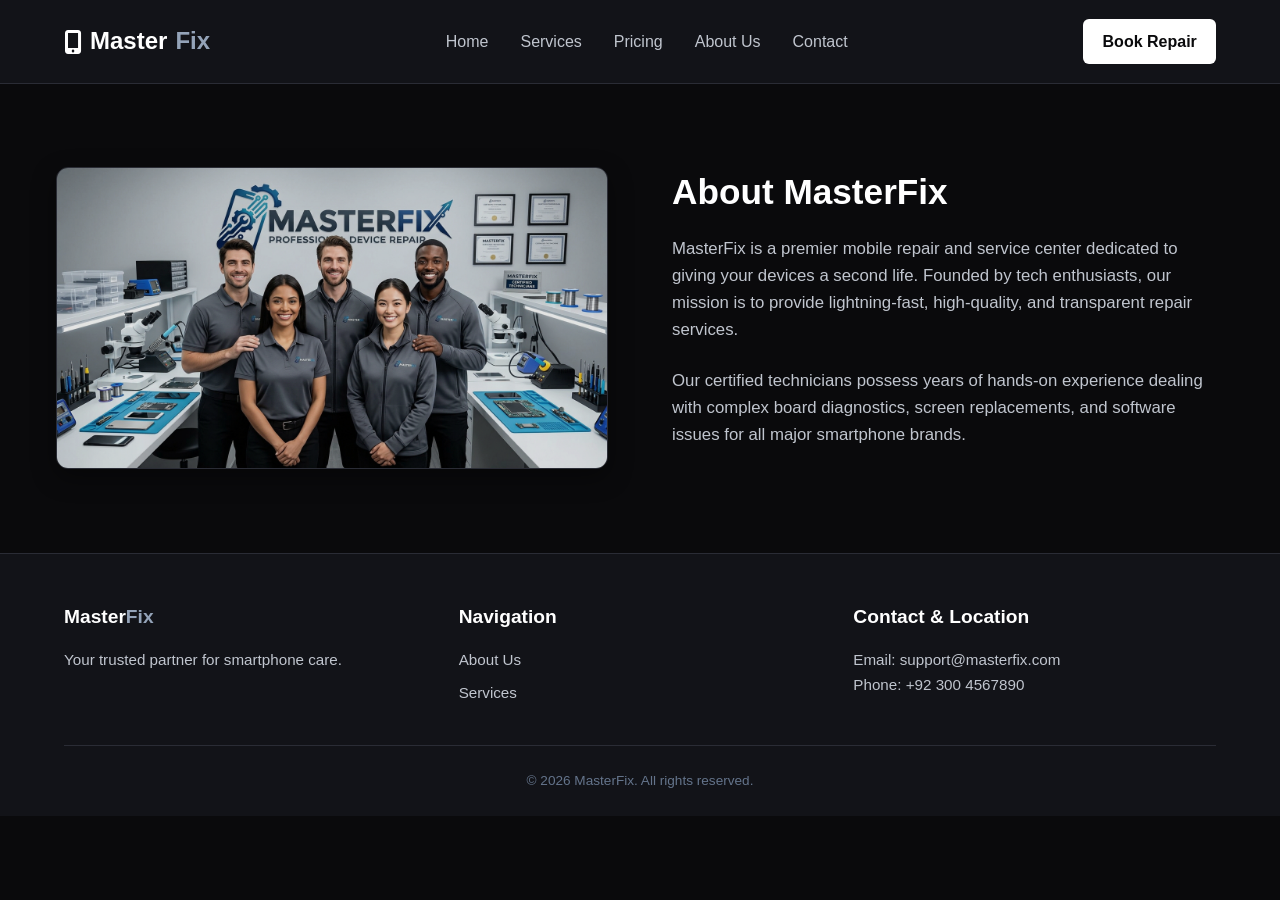
<file: about.html>
<!DOCTYPE html>
<html lang="en">
<head>
    <meta charset="UTF-8">
    <meta name="viewport" content="width=device-width, initial-scale=1.0">
    <title>About Us - MasterFix</title>
    <link rel="stylesheet" href="https://cdnjs.cloudflare.com/ajax/libs/font-awesome/6.4.0/css/all.min.css">
    <link rel="stylesheet" href="style.css">
</head>
<body>

    <nav class="navbar">
        <a href="index.html" class="logo"><i class="fa-solid fa-mobile-screen-button"></i> Master<span>Fix</span></a>
        <ul class="nav-links">
            <li><a href="index.html">Home</a></li>
            <li><a href="services.html">Services</a></li>
            <li><a href="pricing.html">Pricing</a></li>
            <li><a href="about.html">About Us</a></li>
            <li><a href="contact.html">Contact</a></li>
        </ul>
        <a href="contact.html" class="nav-cta">Book Repair</a>
    </nav>

    <section class="info-section">
        <div class="info-img-wrapper">
            <img src="Team.jpg" alt="About MasterFix Team">
        </div>
        <div class="info-content">
            <h2>About MasterFix</h2>
            <p>MasterFix is a premier mobile repair and service center dedicated to giving your devices a second life. Founded by tech enthusiasts, our mission is to provide lightning-fast, high-quality, and transparent repair services.</p>
            <p>Our certified technicians possess years of hands-on experience dealing with complex board diagnostics, screen replacements, and software issues for all major smartphone brands.</p>
        </div>
    </section>

    <footer>
        <div class="footer-container">
            <div class="footer-col">
                <h3>Master<span>Fix</span></h3>
                <p>Your trusted partner for smartphone care.</p>
            </div>
            <div class="footer-col">
                <h3>Navigation</h3>
                <ul>
                    <li><a href="about.html">About Us</a></li>
                    <li><a href="services.html">Services</a></li>
                </ul>
            </div>
            <div class="footer-col">
                <h3>Contact & Location</h3>
                <p>Email: support@masterfix.com</p>
                <p>Phone: +92 300 4567890</p>
            </div>
        </div>
        <div class="footer-bottom">
            <p>&copy; 2026 MasterFix. All rights reserved.</p>
        </div>
    </footer>

</body>
</html>
</file>
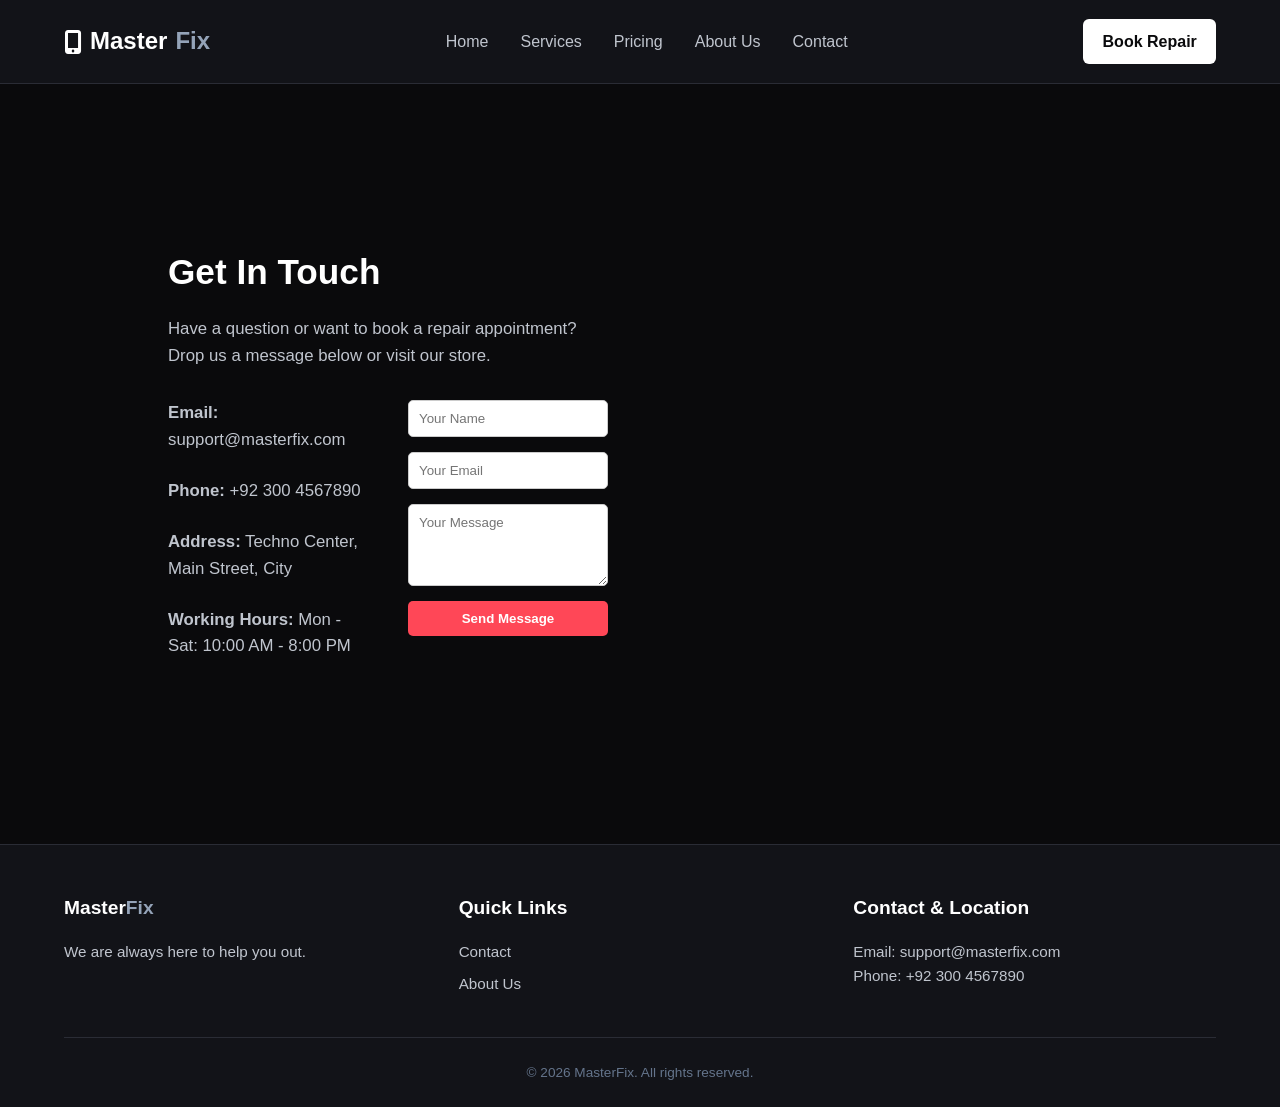
<file: Contact.html>
<!DOCTYPE html>
<html lang="en">
<head>
    <meta charset="UTF-8">
    <meta name="viewport" content="width=device-width, initial-scale=1.0">
    <title>Contact Us - MasterFix</title>
    <link rel="stylesheet" href="https://cdnjs.cloudflare.com/ajax/libs/font-awesome/6.4.0/css/all.min.css">
    <link rel="stylesheet" href="style.css">
</head>
<body>

    <nav class="navbar">
        <a href="index.html" class="logo"><i class="fa-solid fa-mobile-screen-button"></i> Master<span>Fix</span></a>
        <ul class="nav-links">
            <li><a href="index.html">Home</a></li>
            <li><a href="services.html">Services</a></li>
            <li><a href="pricing.html">Pricing</a></li>
            <li><a href="about.html">About Us</a></li>
            <li><a href="contact.html">Contact</a></li>
        </ul>
        <a href="contact.html" class="nav-cta">Book Repair</a>
    </nav>

    <section class="info-section" style="padding: 80px 10%;">
        <div class="info-content" style="max-width: 100%;">
            <h2>Get In Touch</h2>
            <p>Have a question or want to book a repair appointment? Drop us a message below or visit our store.</p>
            
            <div style="display: grid; grid-template-columns: 1fr 1fr; gap: 40px; margin-top: 30px;">
                <div>
                    <p><strong>Email:</strong> support@masterfix.com</p>
                    <p><strong>Phone:</strong> +92 300 4567890</p>
                    <p><strong>Address:</strong> Techno Center, Main Street, City</p>
                    <p><strong>Working Hours:</strong> Mon - Sat: 10:00 AM - 8:00 PM</p>
                </div>
                <form style="display: flex; flex-direction: column; gap: 15px;">
                    <input type="text" placeholder="Your Name" style="padding: 10px; border: 1px solid #ccc; border-radius: 5px;" required>
                    <input type="email" placeholder="Your Email" style="padding: 10px; border: 1px solid #ccc; border-radius: 5px;" required>
                    <textarea placeholder="Your Message" rows="4" style="padding: 10px; border: 1px solid #ccc; border-radius: 5px;" required></textarea>
                    <button type="submit" style="padding: 10px; background: #ff4757; color: white; border: none; border-radius: 5px; cursor: pointer; font-weight: bold;">Send Message</button>
                </form>
            </div>
        </div>
    </section>

    <footer>
        <div class="footer-container">
            <div class="footer-col">
                <h3>Master<span>Fix</span></h3>
                <p>We are always here to help you out.</p>
            </div>
            <div class="footer-col">
                <h3>Quick Links</h3>
                <ul>
                    <li><a href="contact.html">Contact</a></li>
                    <li><a href="about.html">About Us</a></li>
                </ul>
            </div>
            <div class="footer-col">
                <h3>Contact & Location</h3>
                <p>Email: support@masterfix.com</p>
                <p>Phone: +92 300 4567890</p>
            </div>
        </div>
        <div class="footer-bottom">
            <p>&copy; 2026 MasterFix. All rights reserved.</p>
        </div>
    </footer>

</body>
</html>
</file>
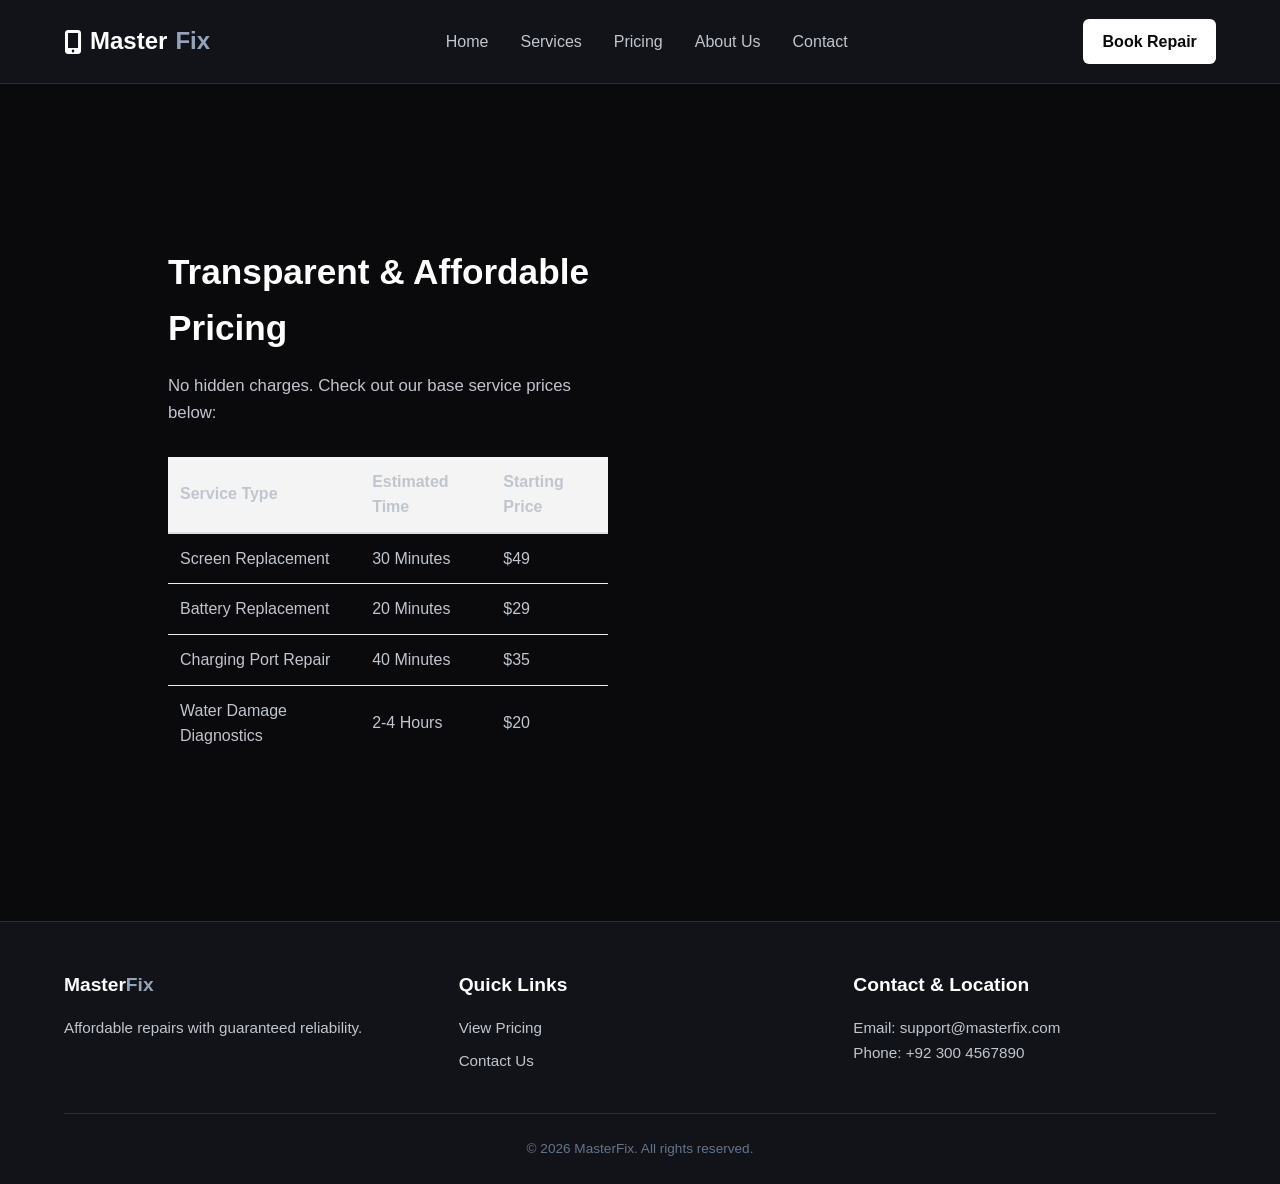
<file: pricing.html>
<!DOCTYPE html>
<html lang="en">
<head>
    <meta charset="UTF-8">
    <meta name="viewport" content="width=device-width, initial-scale=1.0">
    <title>Pricing - MasterFix</title>
    <link rel="stylesheet" href="https://cdnjs.cloudflare.com/ajax/libs/font-awesome/6.4.0/css/all.min.css">
    <link rel="stylesheet" href="style.css">
</head>
<body>

    <nav class="navbar">
        <a href="index.html" class="logo"><i class="fa-solid fa-mobile-screen-button"></i> Master<span>Fix</span></a>
        <ul class="nav-links">
            <li><a href="index.html">Home</a></li>
            <li><a href="services.html">Services</a></li>
            <li><a href="pricing.html">Pricing</a></li>
            <li><a href="about.html">About Us</a></li>
            <li><a href="contact.html">Contact</a></li>
        </ul>
        <a href="contact.html" class="nav-cta">Book Repair</a>
    </nav>

    <section class="info-section" style="padding: 80px 10%;">
        <div class="info-content" style="max-width: 100%;">
            <h2>Transparent & Affordable Pricing</h2>
            <p>No hidden charges. Check out our base service prices below:</p>
            <table style="width: 100%; margin-top: 30px; border-collapse: collapse; text-align: left;">
                <thead>
                    <tr style="border-bottom: 2px solid #ddd; background: #f4f4f4;">
                        <th style="padding: 12px;">Service Type</th>
                        <th style="padding: 12px;">Estimated Time</th>
                        <th style="padding: 12px;">Starting Price</th>
                    </tr>
                </thead>
                <tbody>
                    <tr style="border-bottom: 1px solid #eee;">
                        <td style="padding: 12px;">Screen Replacement</td>
                        <td style="padding: 12px;">30 Minutes</td>
                        <td style="padding: 12px;">$49</td>
                    </tr>
                    <tr style="border-bottom: 1px solid #eee;">
                        <td style="padding: 12px;">Battery Replacement</td>
                        <td style="padding: 12px;">20 Minutes</td>
                        <td style="padding: 12px;">$29</td>
                    </tr>
                    <tr style="border-bottom: 1px solid #eee;">
                        <td style="padding: 12px;">Charging Port Repair</td>
                        <td style="padding: 12px;">40 Minutes</td>
                        <td style="padding: 12px;">$35</td>
                    </tr>
                    <tr>
                        <td style="padding: 12px;">Water Damage Diagnostics</td>
                        <td style="padding: 12px;">2-4 Hours</td>
                        <td style="padding: 12px;">$20</td>
                    </tr>
                </tbody>
            </table>
        </div>
    </section>

    <footer>
        <div class="footer-container">
            <div class="footer-col">
                <h3>Master<span>Fix</span></h3>
                <p>Affordable repairs with guaranteed reliability.</p>
            </div>
            <div class="footer-col">
                <h3>Quick Links</h3>
                <ul>
                    <li><a href="pricing.html">View Pricing</a></li>
                    <li><a href="contact.html">Contact Us</a></li>
                </ul>
            </div>
            <div class="footer-col">
                <h3>Contact & Location</h3>
                <p>Email: support@masterfix.com</p>
                <p>Phone: +92 300 4567890</p>
            </div>
        </div>
        <div class="footer-bottom">
            <p>&copy; 2026 MasterFix. All rights reserved.</p>
        </div>
    </footer>

</body>
</html>
</file>
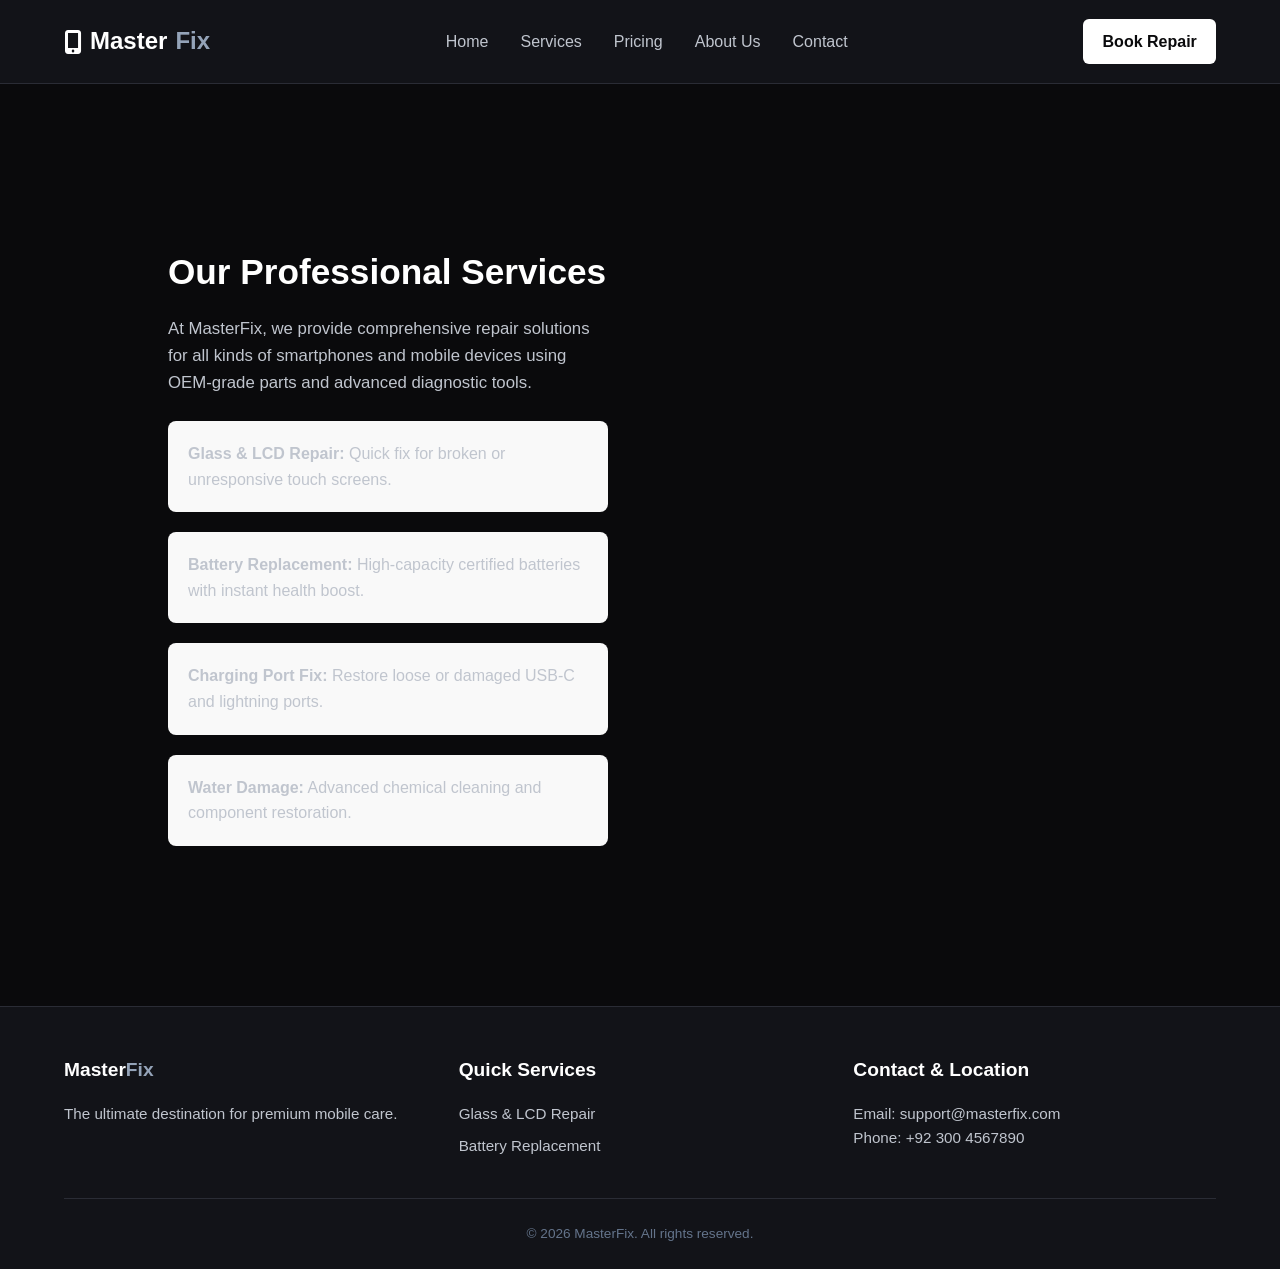
<file: services.html>
<!DOCTYPE html>
<html lang="en">
<head>
    <meta charset="UTF-8">
    <meta name="viewport" content="width=device-width, initial-scale=1.0">
    <title>Services - MasterFix</title>
    <link rel="stylesheet" href="https://cdnjs.cloudflare.com/ajax/libs/font-awesome/6.4.0/css/all.min.css">
    <link rel="stylesheet" href="style.css">
</head>
<body>

    <nav class="navbar">
        <a href="index.html" class="logo"><i class="fa-solid fa-mobile-screen-button"></i> Master<span>Fix</span></a>
        <ul class="nav-links">
            <li><a href="index.html">Home</a></li>
            <li><a href="services.html">Services</a></li>
            <li><a href="pricing.html">Pricing</a></li>
            <li><a href="about.html">About Us</a></li>
            <li><a href="contact.html">Contact</a></li>
        </ul>
        <a href="contact.html" class="nav-cta">Book Repair</a>
    </nav>

    <section class="info-section" style="padding: 80px 10%;">
        <div class="info-content" style="max-width: 100%;">
            <h2>Our Professional Services</h2>
            <p>At MasterFix, we provide comprehensive repair solutions for all kinds of smartphones and mobile devices using OEM-grade parts and advanced diagnostic tools.</p>
            <ul style="list-style: none; padding: 0; margin-top: 20px; display: grid; grid-template-columns: repeat(auto-fit, minmax(250px, 1fr)); gap: 20px;">
                <li style="background: #f9f9f9; padding: 20px; border-radius: 8px;"><strong>Glass & LCD Repair:</strong> Quick fix for broken or unresponsive touch screens.</li>
                <li style="background: #f9f9f9; padding: 20px; border-radius: 8px;"><strong>Battery Replacement:</strong> High-capacity certified batteries with instant health boost.</li>
                <li style="background: #f9f9f9; padding: 20px; border-radius: 8px;"><strong>Charging Port Fix:</strong> Restore loose or damaged USB-C and lightning ports.</li>
                <li style="background: #f9f9f9; padding: 20px; border-radius: 8px;"><strong>Water Damage:</strong> Advanced chemical cleaning and component restoration.</li>
            </ul>
        </div>
    </section>

    <footer>
        <div class="footer-container">
            <div class="footer-col">
                <h3>Master<span>Fix</span></h3>
                <p>The ultimate destination for premium mobile care.</p>
            </div>
            <div class="footer-col">
                <h3>Quick Services</h3>
                <ul>
                    <li><a href="services.html">Glass & LCD Repair</a></li>
                    <li><a href="services.html">Battery Replacement</a></li>
                </ul>
            </div>
            <div class="footer-col">
                <h3>Contact & Location</h3>
                <p>Email: support@masterfix.com</p>
                <p>Phone: +92 300 4567890</p>
            </div>
        </div>
        <div class="footer-bottom">
            <p>&copy; 2026 MasterFix. All rights reserved.</p>
        </div>
    </footer>

</body>
</html>
</file>
<file: style.css>
* {
    margin: 0;
    padding: 0;
    box-sizing: border-box;
    font-family: 'Segoe UI', Tahoma, Geneva, Verdana, sans-serif;
}

:root {
    --bg-deep: #0a0a0c;
    --card-surface: #121318;
    --border-silver: #2a2c35;
    --silver-text: #c0c5ce;
    --pure-white: #ffffff;
    --accent-silver: #e5e9f0;
    --transition: all 0.3s ease;
}

body {
    color: var(--silver-text);
    background-color: var(--bg-deep);
    line-height: 1.6;
}

.navbar {
    position: sticky;
    top: 0;
    left: 0;
    width: 100%;
    background-color: var(--card-surface);
    border-bottom: 1px solid var(--border-silver);
    display: flex;
    justify-content: space-between;
    align-items: center;
    padding: 1.2rem 5%;
    z-index: 1000;
}

.navbar .logo {
    font-size: 1.5rem;
    font-weight: 700;
    color: var(--pure-white);
    text-decoration: none;
    display: flex;
    align-items: center;
    gap: 8px;
}

.navbar .logo span {
    color: #94a3b8; 
}

.nav-links {
    list-style: none;
    display: flex;
    gap: 2rem;
}

.nav-links a {
    text-decoration: none;
    color: var(--silver-text);
    font-weight: 500;
    transition: var(--transition);
}

.nav-links a:hover {
    color: var(--pure-white);
}

.nav-cta {
    background-color: var(--pure-white);
    color: var(--bg-deep);
    padding: 0.6rem 1.2rem;
    border-radius: 6px;
    text-decoration: none;
    font-weight: 700;
    transition: var(--transition);
}

.nav-cta:hover {
    background-color: var(--accent-silver);
}

.slider-section {
    width: 100%;
    max-width: 1200px;
    margin: 2rem auto;
    padding: 0 1rem;
}

.slider-container {
    position: relative;
    width: 100%;
    height: 450px;
    overflow: hidden;
    border-radius: 12px;
    border: 1px solid var(--border-silver);
    box-shadow: 0 10px 30px rgba(0, 0, 0, 0.6);
}

.slides-wrapper {
    display: flex;
    width: 300%; /* 3 slides = 300% width */
    height: 100%;
    animation: slideAnimation 12s infinite;
}

.slide {
    position: relative;
    width: 100%;
    height: 100%;
}

.slide img {
    width: 100%;
    height: 100%;
    object-fit: cover;
    filter: brightness(0.8) grayscale(20%);
}

.slide-content {
    position: absolute;
    bottom: 20px;
    left: 20px;
    background: rgba(18, 19, 24, 0.9);
    border: 1px solid var(--border-silver);
    color: var(--pure-white);
    padding: 1rem 1.5rem;
    border-radius: 8px;
    backdrop-filter: blur(5px);
}

.slide-content h2 {
    font-size: 1.5rem;
    margin-bottom: 0.3rem;
    color: var(--pure-white);
}

.slide-content p {
    color: var(--silver-text);
    font-size: 0.95rem;
}

@keyframes slideAnimation {
    0% { transform: translateX(0%); }
    30% { transform: translateX(0%); }
    35% { transform: translateX(-33.333%); }
    65% { transform: translateX(-33.333%); }
    70% { transform: translateX(-66.666%); }
    95% { transform: translateX(-66.666%); }
    100% { transform: translateX(0%); }
}

.info-section {
    max-width: 1200px;
    margin: 5rem auto;
    padding: 0 1rem;
    display: grid;
    grid-template-columns: 1fr 1fr;
    gap: 4rem;
    align-items: center;
}

.info-img-wrapper {
    position: relative;
    overflow: hidden;
    border-radius: 12px;
    border: 1px solid var(--border-silver);
    box-shadow: 0 8px 25px rgba(0, 0, 0, 0.4);
}

.info-img-wrapper img {
    width: 100%;
    height: 100%;
    object-fit: cover;
    display: block;
    filter: brightness(0.9) grayscale(10%);
    transition: transform 0.5s ease;
}

.info-img-wrapper:hover img {
    transform: scale(1.08);
}

.info-content h2 {
    font-size: 2.2rem;
    margin-bottom: 1rem;
    color: var(--pure-white);
}

.info-content p {
    color: var(--silver-text);
    margin-bottom: 1.5rem;
    font-size: 1.05rem;
}

.btn-secondary {
    display: inline-block;
    background-color: transparent;
    color: var(--pure-white);
    border: 2px solid var(--border-silver);
    padding: 0.6rem 1.5rem;
    border-radius: 6px;
    font-weight: 600;
    text-decoration: none;
    transition: var(--transition);
}

.btn-secondary:hover {
    background-color: var(--pure-white);
    color: var(--bg-deep);
    border-color: var(--pure-white);
}

footer {
    background-color: var(--card-surface);
    border-top: 1px solid var(--border-silver);
    color: var(--silver-text);
    padding: 3rem 5% 1.5rem;
    margin-top: 5rem;
}

.footer-container {
    max-width: 1200px;
    margin: 0 auto;
    display: grid;
    grid-template-columns: repeat(auto-fit, minmax(250px, 1fr));
    gap: 2rem;
    margin-bottom: 2rem;
}

.footer-col h3 {
    font-size: 1.2rem;
    margin-bottom: 1rem;
    color: var(--pure-white);
}

.footer-col h3 span {
    color: #94a3b8;
}

.footer-col p, .footer-col ul {
    color: var(--silver-text);
    font-size: 0.95rem;
}

.footer-col ul {
    list-style: none;
}

.footer-col ul li {
    margin-bottom: 0.5rem;
}

.footer-col ul li a {
    color: var(--silver-text);
    text-decoration: none;
    transition: var(--transition);
}

.footer-col ul li a:hover {
    color: var(--pure-white);
}

.footer-bottom {
    max-width: 1200px;
    margin: 0 auto;
    border-top: 1px solid var(--border-silver);
    padding-top: 1.5rem;
    text-align: center;
    color: #64748b;
    font-size: 0.85rem;
}

@media (max-width: 768px) {
    .nav-links {
        display: none;
    }

    .info-section {
        grid-template-columns: 1fr;
        gap: 2rem;
    }

    .slider-container {
        height: 300px;
    }
}
</file>
